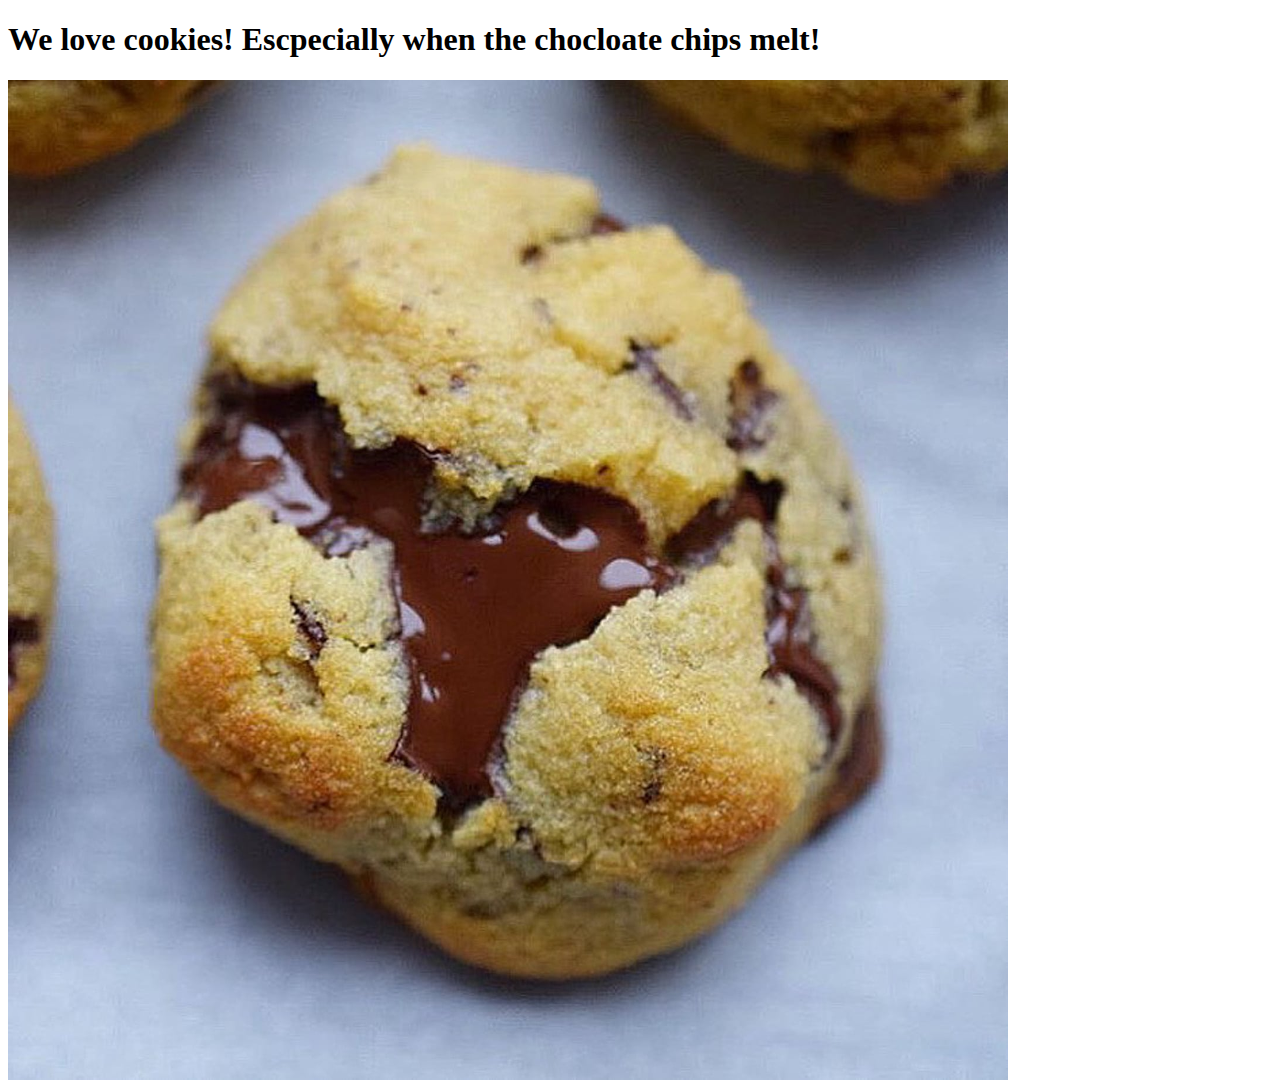
<file: index.html>
<!doctype html>
  <html lang="en">
       <head>
           <meta charset="utf-8">
           <title> Emilio Corona and his best friend Christian Crosbie's Website</title>
       </head>
       <body>
           <h1>
               We love cookies! Escpecially when the chocloate chips melt!
          </h1>
      </body>
  </html>
  <img src="cookie mmm.jpg" />
</file>
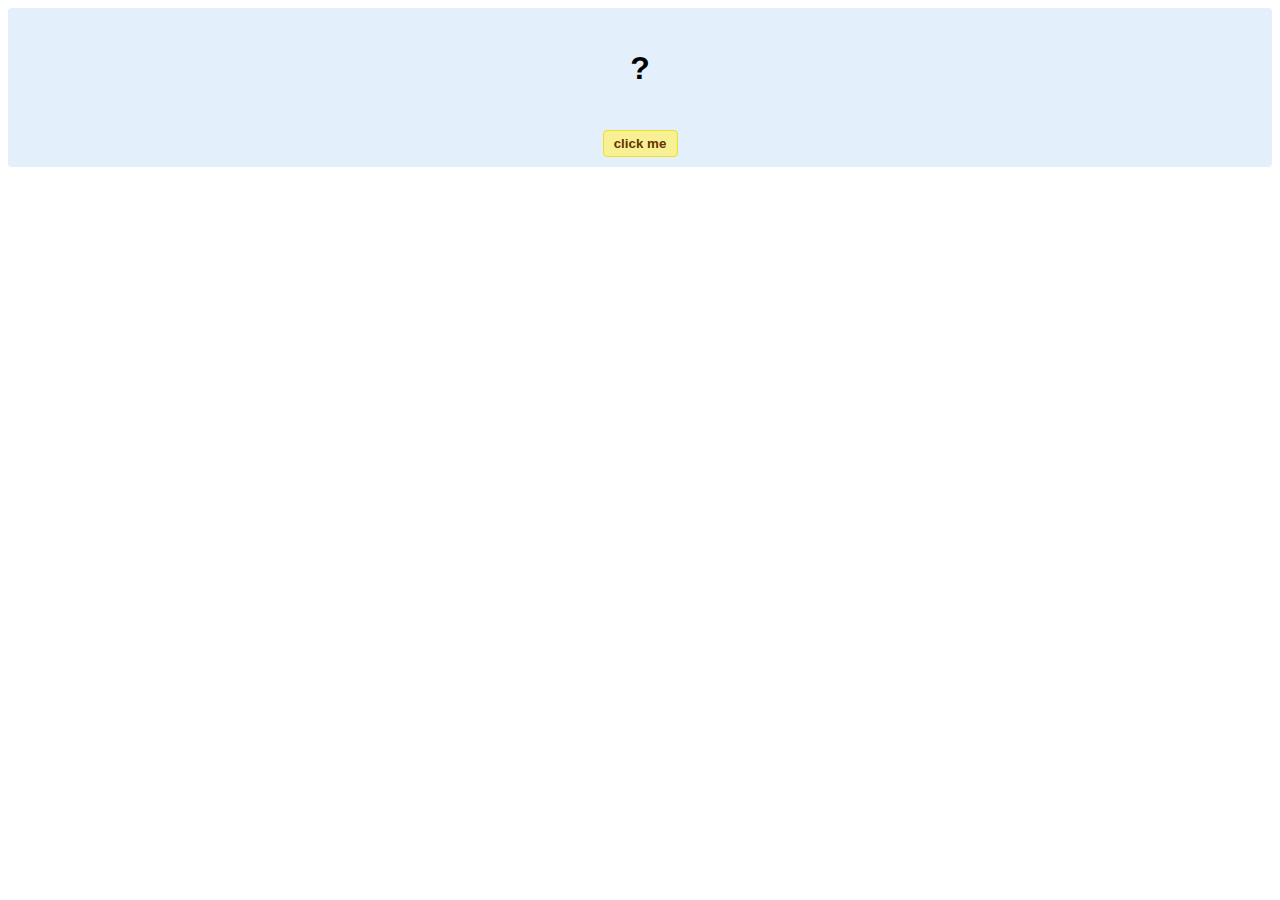
<file: hello-world.html>
<!DOCTYPE html>
<!-- HTML5 Hello world by kirupa - http://www.kirupa.com/html5/getting_your_feet_wet_html5_pg1.htm -->
<html lang="en-us">

<head>
<meta charset="utf-8">
<title>Hello...</title>
<style type="text/css">
#mainContent {
	font-family: Arial, Helvetica, sans-serif;
	font-size: xx-large;
	font-weight: bold;
	background-color: #E3F0FB;
	border-radius: 4px;
	padding: 10px;
	text-align: center;
}
.buttonStyle {
	border-radius: 4px;
	border: thin solid #F0E020;
	padding: 5px;
	background-color: #F8F094;
	font-family: "Segoe UI", Tahoma, Geneva, Verdana, sans-serif;
	font-weight: bold;
	color: #663300;
	width: 75px;
}

.buttonStyle:hover {
	border: thin solid #FFCC00;
	background-color: #FCF9D6;
	color: #996633;
	cursor: pointer;
}
.buttonStyle:active {
	border: thin solid #99CC00;
	background-color: #F5FFD2;
	color: #669900;
	cursor: pointer;
}

</style>
</head>

<body>
<div id="mainContent">
<p id="helloText">?</p>
<button id="clickButton" class="buttonStyle">click me</button>
</div>
<script> 
var myButton = document.getElementById("clickButton");
var myText = document.getElementById("helloText");

myButton.addEventListener('click', doSomething, false)

function doSomething() {
	myText.textContent = "hello, world!";
}
</script>

</body>
</html>
</file>
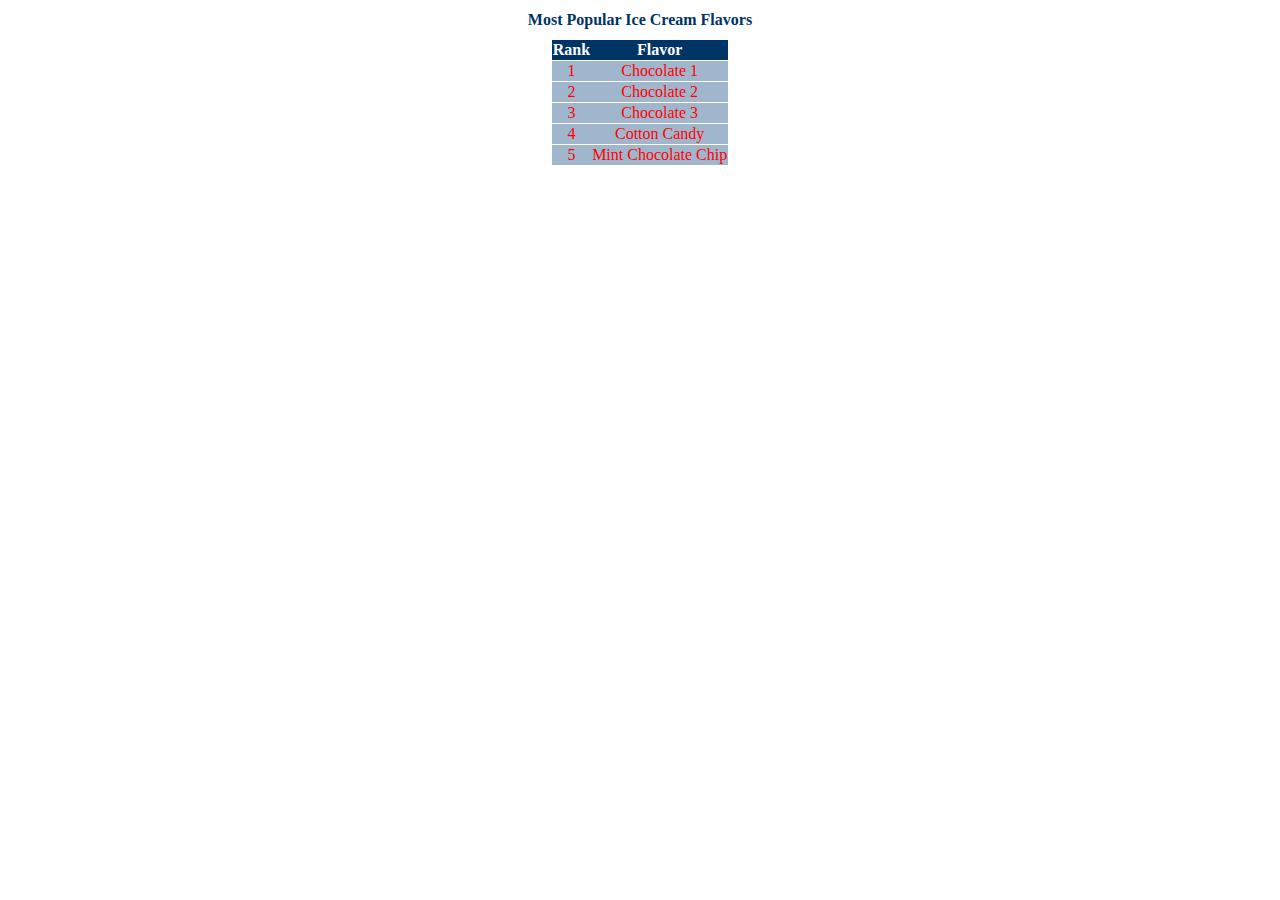
<file: ice.html>
<!DOCTYPE html>
   <html>
     <head>
        <style>
   td {color: #FF0000;}
        </style>
       <meta charset="utf-8">
       <title>I Scream For Ice Cream!</title>
       <link href="icecream.css" rel="stylesheet" type="text/css">
     </head>
     <body>
       <h1>Most Popular Ice Cream Flavors</h1>
       <table>
        <tr><th>Rank</th><th>Flavor</th></tr>
        <tr><td>1</td><td>Chocolate 1</td></tr>
        <tr><td>2</td><td>Chocolate 2</td></tr>
        <tr><td>3</td><td>Chocolate 3</td></tr>
        <tr><td>4</td><td>Cotton Candy</td></tr>
        <tr><td>5</td><td>Mint Chocolate Chip</td></tr>
      </table>
    </body>
  </html>
</file>
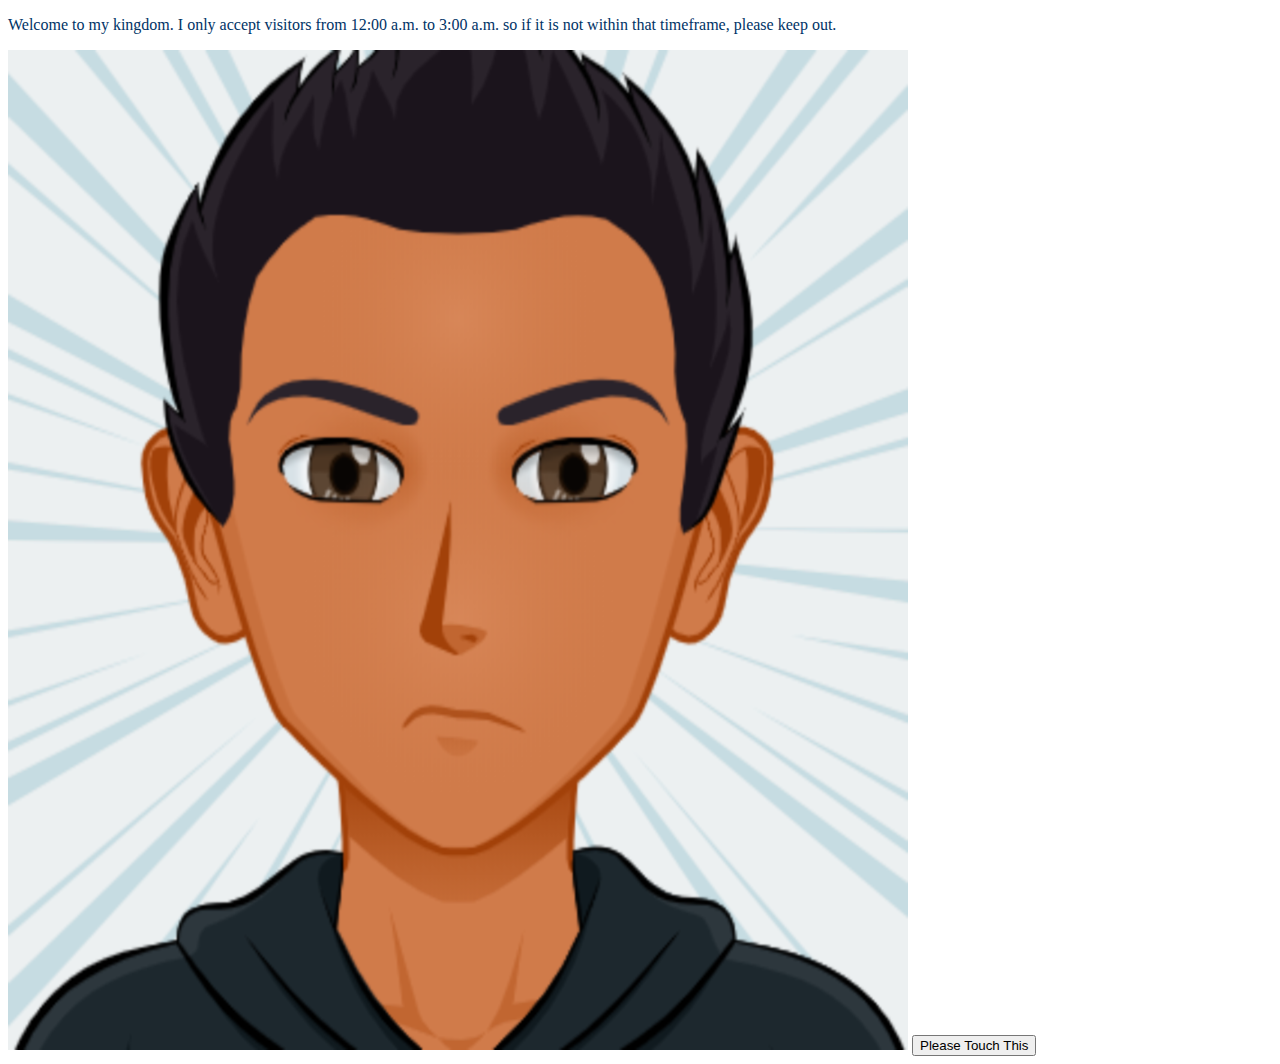
<file: personalchoiceAYYY.html>
<!doctype html>
  <html lang="en">
       <head>
           <meta charset="utf-8">
           <title> Emilio Corona's Wicked Cool Boyz Only Website</title>
           <link href="icecream.css" rel="stylesheet" type="text/css">
       </head>
       <body>
           <p>
            Welcome to my kingdom. I only accept visitors from 12:00 a.m. to 3:00 a.m. so if it is not within that timeframe, please keep out. 
               
           </p>
      </body>  </html>
  <img src="myAvatar (1).png" />
  <button>Please Touch This </button>
</file>
<file: icecream.css>
body{
       font-family: "Marker Felt", "Comic Sans MS", fantasy;
 	 color: #003366;
    }

    h1  {
 	   font-size: 1.0em;
 	   text-align: center;
    }

   table {
 	   margin-left: auto;
 	   margin-right: auto;
 	   text-align: left;
 	   border-collapse: collapse;
   }
   
   tr   {
	  border: 1px solid #ffffff;
	  text-align: center;
	  background-color:#9FB6CD;
  }

  th   {
	 text-align: center;
	 color: #ffffff;
	 background-color: #003366;
  }
</file>
